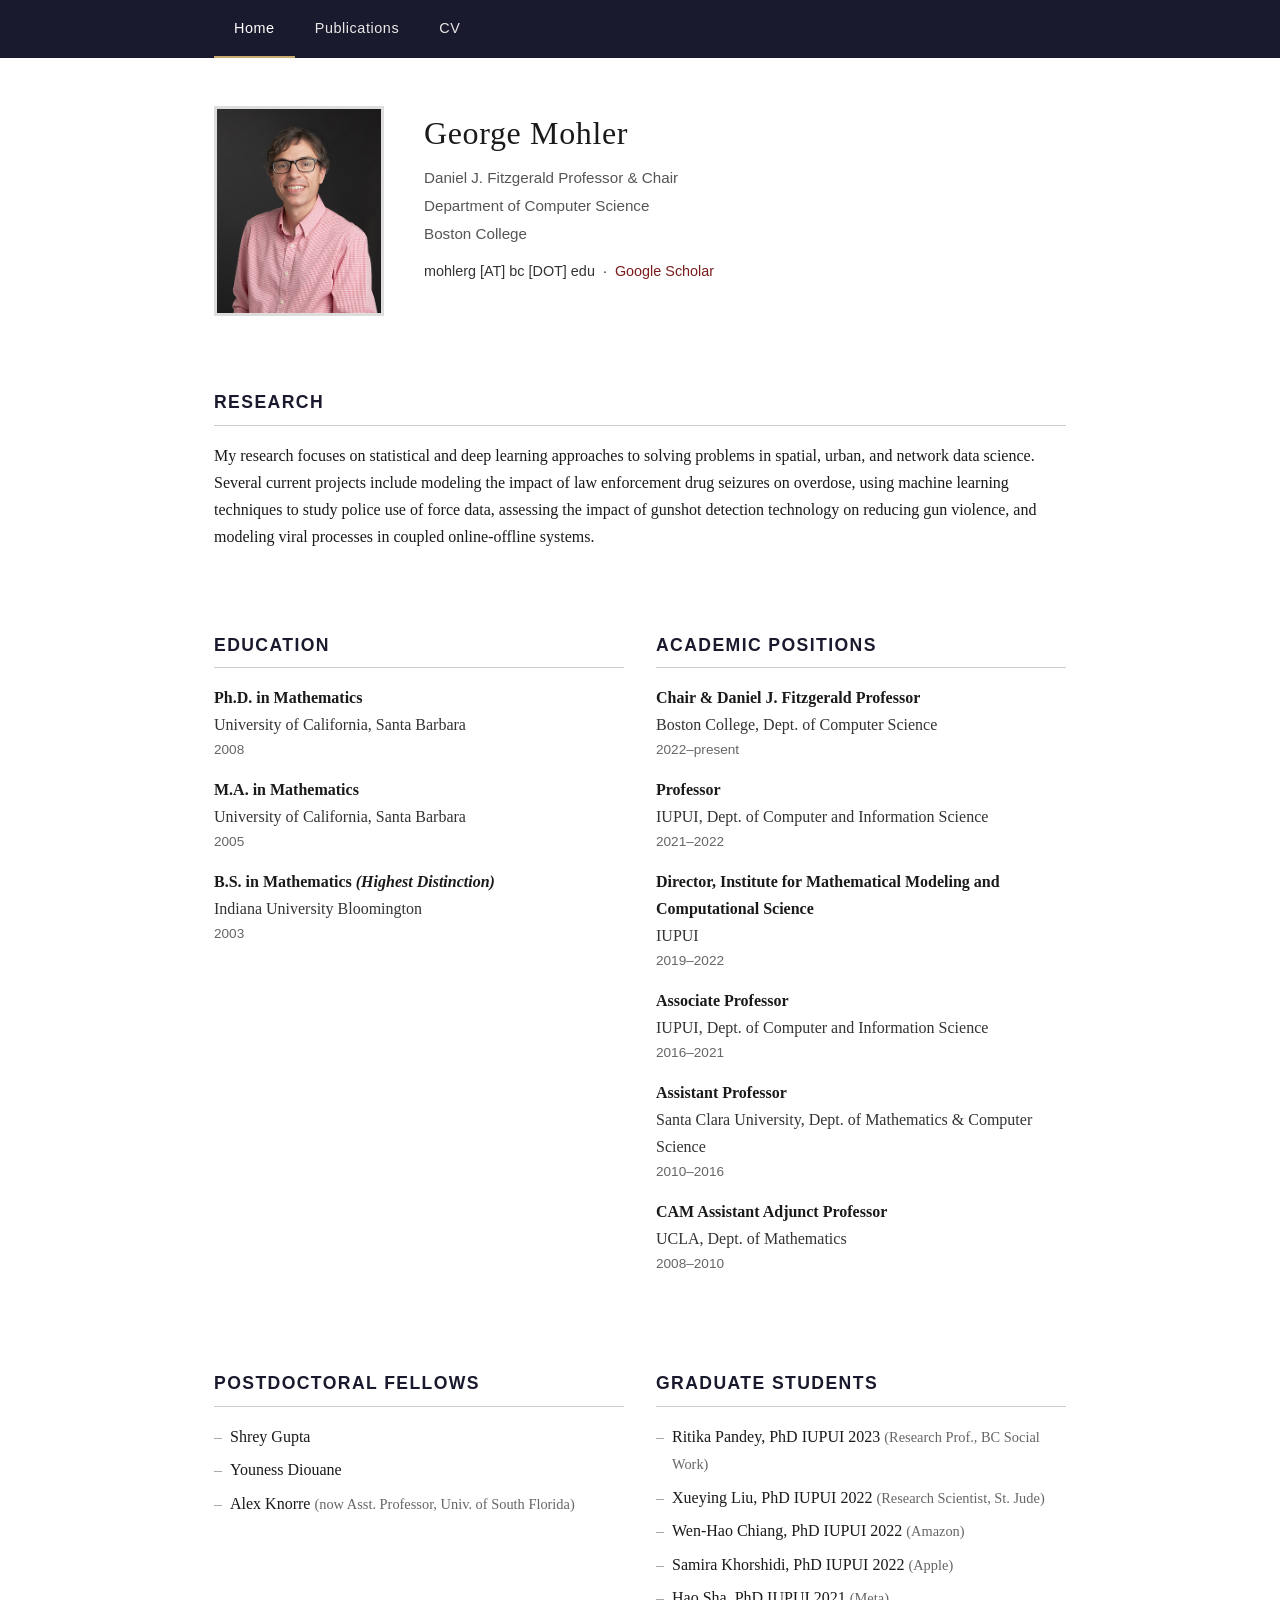
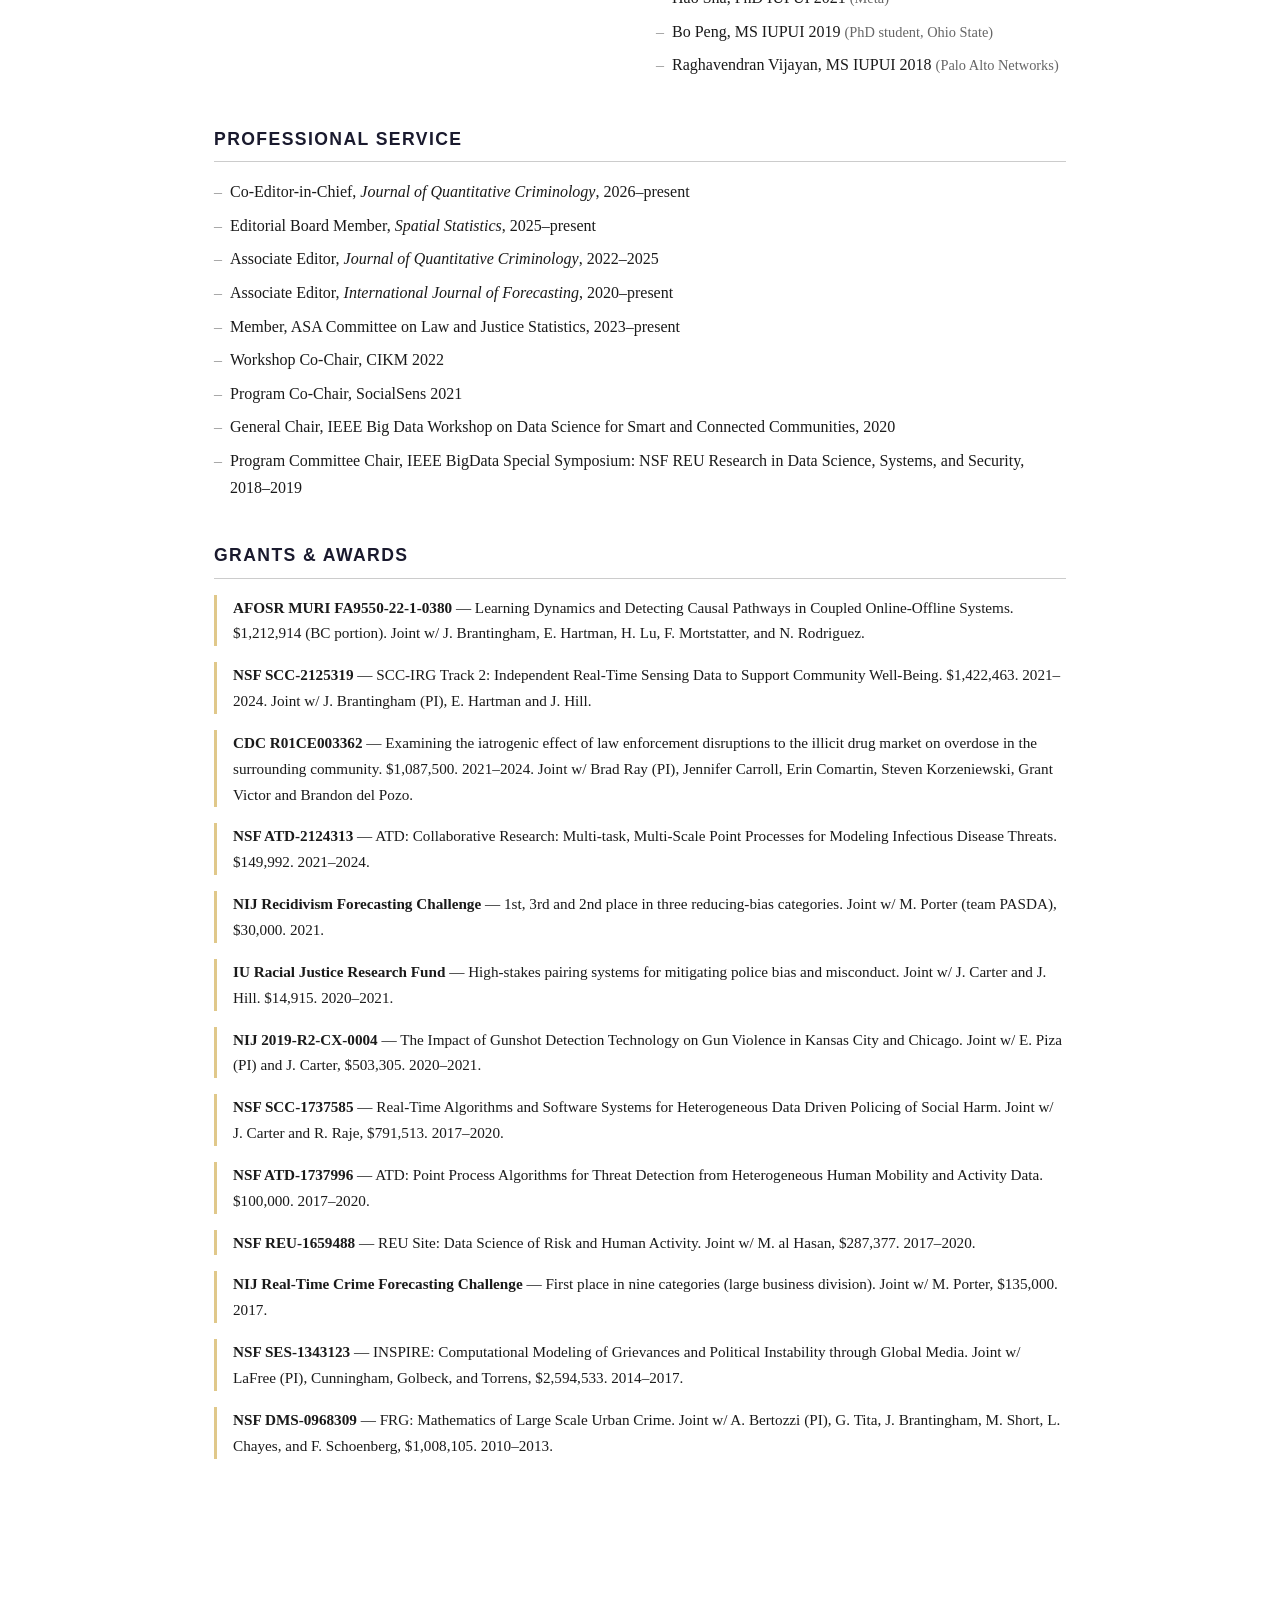
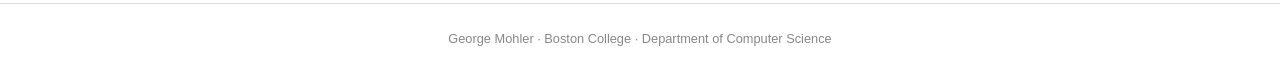
<file: index.html>
<!DOCTYPE html>
<html lang="en">
<head>
  <meta charset="UTF-8">
  <meta name="viewport" content="width=device-width, initial-scale=1.0">
  <title>George Mohler</title>
  <link rel="stylesheet" href="style.css">
</head>
<body>

<nav>
  <ul>
    <li><a href="index.html" class="active">Home</a></li>
    <li><a href="publications.html">Publications</a></li>
    <li><a href="Mohler_CV_2026.pdf">CV</a></li>
  </ul>
</nav>

<div class="page">

  <!-- Hero -->
  <div class="hero">
    <img src="George Mohler0137_crop.jpg" alt="George Mohler">
    <div class="hero-text">
      <h1>George Mohler</h1>
      <p class="title">Daniel J. Fitzgerald Professor &amp; Chair</p>
      <p class="title">Department of Computer Science</p>
      <p class="title">Boston College</p>
      <p class="contact">
        mohlerg [AT] bc [DOT] edu &nbsp;&middot;&nbsp;
        <a href="https://scholar.google.com/citations?user=YOUR_ID" target="_blank">Google Scholar</a>
      </p>
    </div>
  </div>

  <!-- Research -->
  <section>
    <h2>Research</h2>
    <p>My research focuses on statistical and deep learning approaches to solving problems in spatial, urban, and network data science. Several current projects include modeling the impact of law enforcement drug seizures on overdose, using machine learning techniques to study police use of force data, assessing the impact of gunshot detection technology on reducing gun violence, and modeling viral processes in coupled online-offline systems.</p>
  </section>

  <!-- Education & Employment side by side -->
  <div class="two-col" style="margin-top:2.5rem;">

    <section>
      <h2>Education</h2>

      <div class="entry">
        <div class="degree">Ph.D. in Mathematics</div>
        <div class="institution">University of California, Santa Barbara</div>
        <div class="year">2008</div>
      </div>

      <div class="entry">
        <div class="degree">M.A. in Mathematics</div>
        <div class="institution">University of California, Santa Barbara</div>
        <div class="year">2005</div>
      </div>

      <div class="entry">
        <div class="degree">B.S. in Mathematics <em>(Highest Distinction)</em></div>
        <div class="institution">Indiana University Bloomington</div>
        <div class="year">2003</div>
      </div>
    </section>

    <section>
      <h2>Academic Positions</h2>

      <div class="entry">
        <div class="role">Chair &amp; Daniel J. Fitzgerald Professor</div>
        <div class="institution">Boston College, Dept. of Computer Science</div>
        <div class="year">2022–present</div>
      </div>

      <div class="entry">
        <div class="role">Professor</div>
        <div class="institution">IUPUI, Dept. of Computer and Information Science</div>
        <div class="year">2021–2022</div>
      </div>

      <div class="entry">
        <div class="role">Director, Institute for Mathematical Modeling and Computational Science</div>
        <div class="institution">IUPUI</div>
        <div class="year">2019–2022</div>
      </div>

      <div class="entry">
        <div class="role">Associate Professor</div>
        <div class="institution">IUPUI, Dept. of Computer and Information Science</div>
        <div class="year">2016–2021</div>
      </div>

      <div class="entry">
        <div class="role">Assistant Professor</div>
        <div class="institution">Santa Clara University, Dept. of Mathematics &amp; Computer Science</div>
        <div class="year">2010–2016</div>
      </div>

      <div class="entry">
        <div class="role">CAM Assistant Adjunct Professor</div>
        <div class="institution">UCLA, Dept. of Mathematics</div>
        <div class="year">2008–2010</div>
      </div>
    </section>

  </div><!-- /.two-col -->

  <!-- Postdocs & Students -->
  <div class="two-col" style="margin-top:2.5rem;">

    <section>
      <h2>Postdoctoral Fellows</h2>
      <ul class="people-list">
        <li>Shrey Gupta</li>
        <li>Youness Diouane</li>
        <li>Alex Knorre <span style="color:#666;font-size:0.9em;">(now Asst. Professor, Univ. of South Florida)</span></li>
      </ul>
    </section>

    <section>
      <h2>Graduate Students</h2>
      <ul class="people-list">
        <li>Ritika Pandey, PhD IUPUI 2023 <span style="color:#666;font-size:0.9em;">(Research Prof., BC Social Work)</span></li>
        <li>Xueying Liu, PhD IUPUI 2022 <span style="color:#666;font-size:0.9em;">(Research Scientist, St. Jude)</span></li>
        <li>Wen-Hao Chiang, PhD IUPUI 2022 <span style="color:#666;font-size:0.9em;">(Amazon)</span></li>
        <li>Samira Khorshidi, PhD IUPUI 2022 <span style="color:#666;font-size:0.9em;">(Apple)</span></li>
        <li>Hao Sha, PhD IUPUI 2021 <span style="color:#666;font-size:0.9em;">(Meta)</span></li>
        <li>Bo Peng, MS IUPUI 2019 <span style="color:#666;font-size:0.9em;">(PhD student, Ohio State)</span></li>
        <li>Raghavendran Vijayan, MS IUPUI 2018 <span style="color:#666;font-size:0.9em;">(Palo Alto Networks)</span></li>
      </ul>
    </section>

  </div><!-- /.two-col -->

  <!-- Professional Service -->
  <section>
    <h2>Professional Service</h2>
    <ul class="service-list">
      <li>Co-Editor-in-Chief, <em>Journal of Quantitative Criminology</em>, 2026–present</li>
      <li>Editorial Board Member, <em>Spatial Statistics</em>, 2025–present</li>
      <li>Associate Editor, <em>Journal of Quantitative Criminology</em>, 2022–2025</li>
      <li>Associate Editor, <em>International Journal of Forecasting</em>, 2020–present</li>
      <li>Member, ASA Committee on Law and Justice Statistics, 2023–present</li>
      <li>Workshop Co-Chair, CIKM 2022</li>
      <li>Program Co-Chair, SocialSens 2021</li>
      <li>General Chair, IEEE Big Data Workshop on Data Science for Smart and Connected Communities, 2020</li>
      <li>Program Committee Chair, IEEE BigData Special Symposium: NSF REU Research in Data Science, Systems, and Security, 2018–2019</li>
    </ul>
  </section>

  <!-- Grants & Awards -->
  <section>
    <h2>Grants &amp; Awards</h2>

    <div class="grant">
      <p><strong>AFOSR MURI FA9550-22-1-0380</strong> — Learning Dynamics and Detecting Causal Pathways in Coupled Online-Offline Systems. $1,212,914 (BC portion). Joint w/ J. Brantingham, E. Hartman, H. Lu, F. Mortstatter, and N. Rodriguez.</p>
    </div>

    <div class="grant">
      <p><strong>NSF SCC-2125319</strong> — SCC-IRG Track 2: Independent Real-Time Sensing Data to Support Community Well-Being. $1,422,463. 2021–2024. Joint w/ J. Brantingham (PI), E. Hartman and J. Hill.</p>
    </div>

    <div class="grant">
      <p><strong>CDC R01CE003362</strong> — Examining the iatrogenic effect of law enforcement disruptions to the illicit drug market on overdose in the surrounding community. $1,087,500. 2021–2024. Joint w/ Brad Ray (PI), Jennifer Carroll, Erin Comartin, Steven Korzeniewski, Grant Victor and Brandon del Pozo.</p>
    </div>

    <div class="grant">
      <p><strong>NSF ATD-2124313</strong> — ATD: Collaborative Research: Multi-task, Multi-Scale Point Processes for Modeling Infectious Disease Threats. $149,992. 2021–2024.</p>
    </div>

    <div class="grant">
      <p><strong>NIJ Recidivism Forecasting Challenge</strong> — 1st, 3rd and 2nd place in three reducing-bias categories. Joint w/ M. Porter (team PASDA), $30,000. 2021.</p>
    </div>

    <div class="grant">
      <p><strong>IU Racial Justice Research Fund</strong> — High-stakes pairing systems for mitigating police bias and misconduct. Joint w/ J. Carter and J. Hill. $14,915. 2020–2021.</p>
    </div>

    <div class="grant">
      <p><strong>NIJ 2019-R2-CX-0004</strong> — The Impact of Gunshot Detection Technology on Gun Violence in Kansas City and Chicago. Joint w/ E. Piza (PI) and J. Carter, $503,305. 2020–2021.</p>
    </div>

    <div class="grant">
      <p><strong>NSF SCC-1737585</strong> — Real-Time Algorithms and Software Systems for Heterogeneous Data Driven Policing of Social Harm. Joint w/ J. Carter and R. Raje, $791,513. 2017–2020.</p>
    </div>

    <div class="grant">
      <p><strong>NSF ATD-1737996</strong> — ATD: Point Process Algorithms for Threat Detection from Heterogeneous Human Mobility and Activity Data. $100,000. 2017–2020.</p>
    </div>

    <div class="grant">
      <p><strong>NSF REU-1659488</strong> — REU Site: Data Science of Risk and Human Activity. Joint w/ M. al Hasan, $287,377. 2017–2020.</p>
    </div>

    <div class="grant">
      <p><strong>NIJ Real-Time Crime Forecasting Challenge</strong> — First place in nine categories (large business division). Joint w/ M. Porter, $135,000. 2017.</p>
    </div>

    <div class="grant">
      <p><strong>NSF SES-1343123</strong> — INSPIRE: Computational Modeling of Grievances and Political Instability through Global Media. Joint w/ LaFree (PI), Cunningham, Golbeck, and Torrens, $2,594,533. 2014–2017.</p>
    </div>

    <div class="grant">
      <p><strong>NSF DMS-0968309</strong> — FRG: Mathematics of Large Scale Urban Crime. Joint w/ A. Bertozzi (PI), G. Tita, J. Brantingham, M. Short, L. Chayes, and F. Schoenberg, $1,008,105. 2010–2013.</p>
    </div>

  </section>


</div><!-- /.page -->

<footer>
  <p>George Mohler &middot; Boston College &middot; Department of Computer Science</p>
</footer>

</body>
</html>
</file>
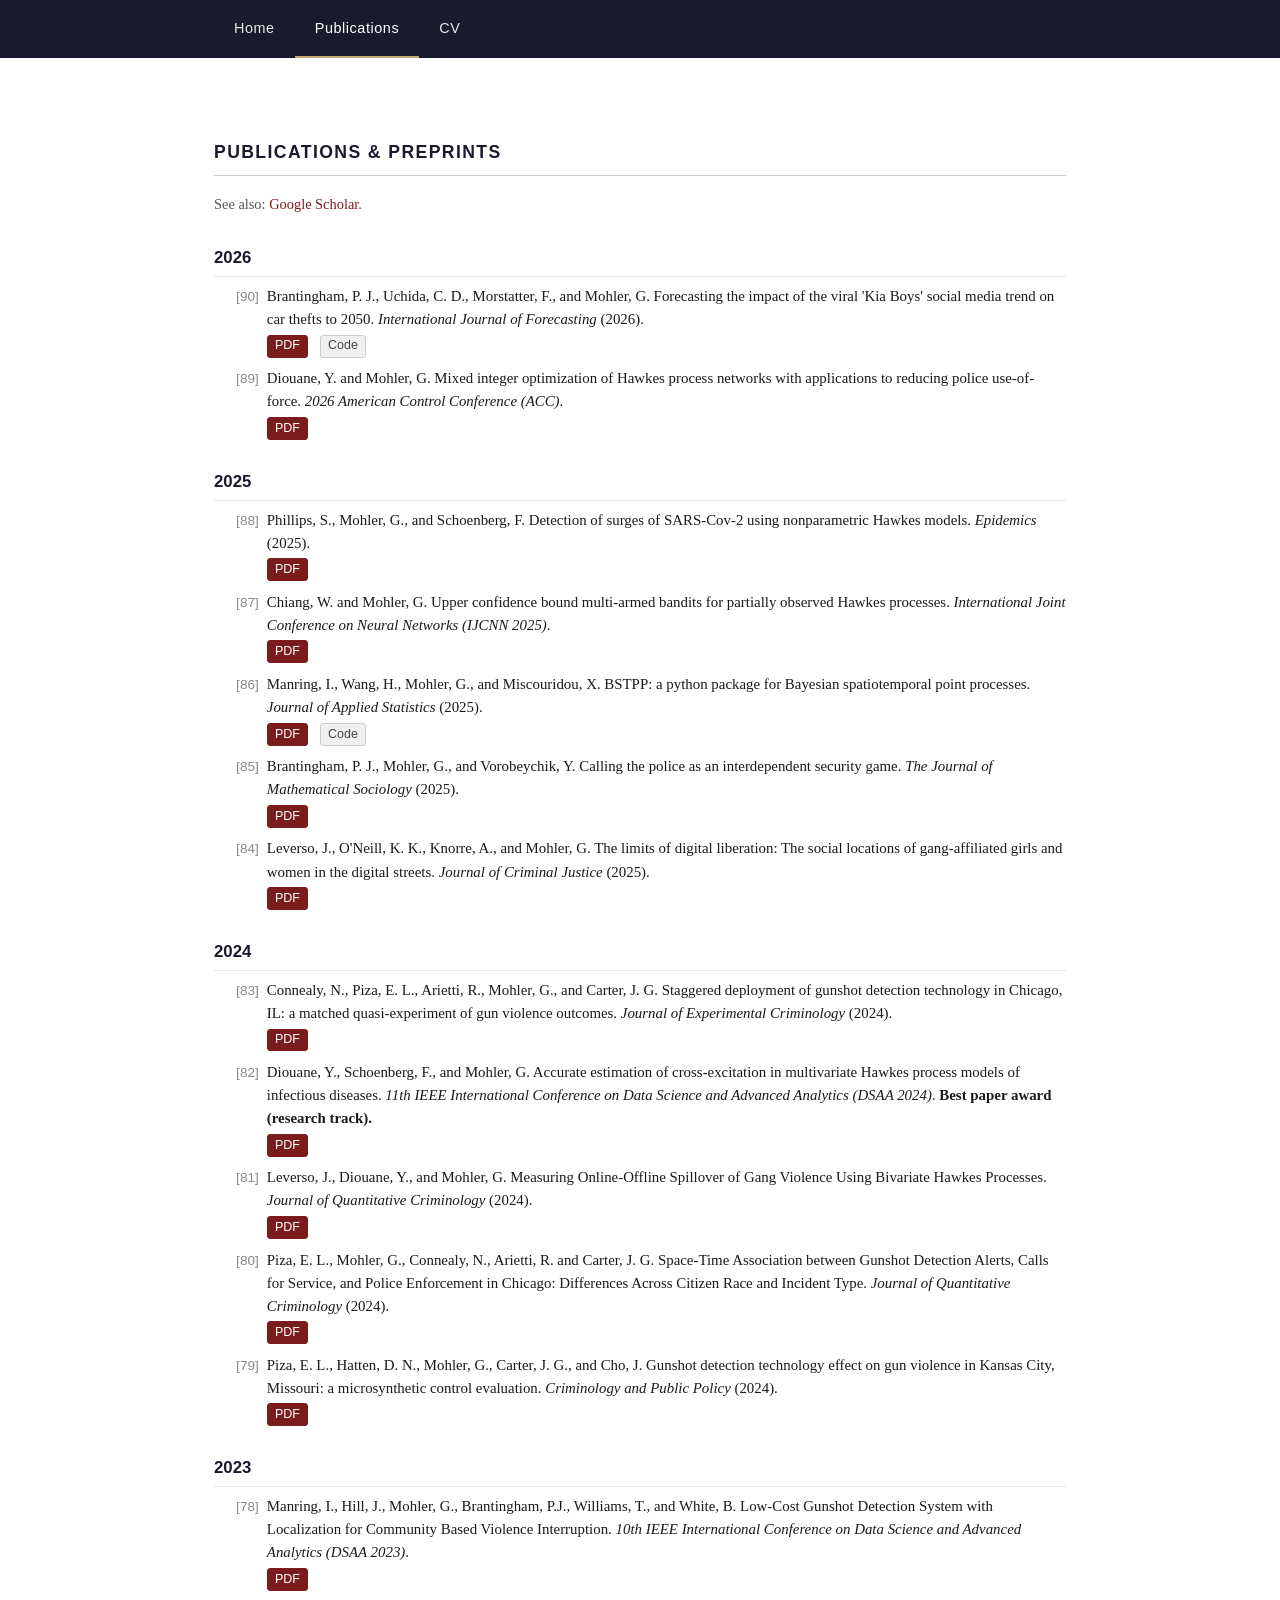
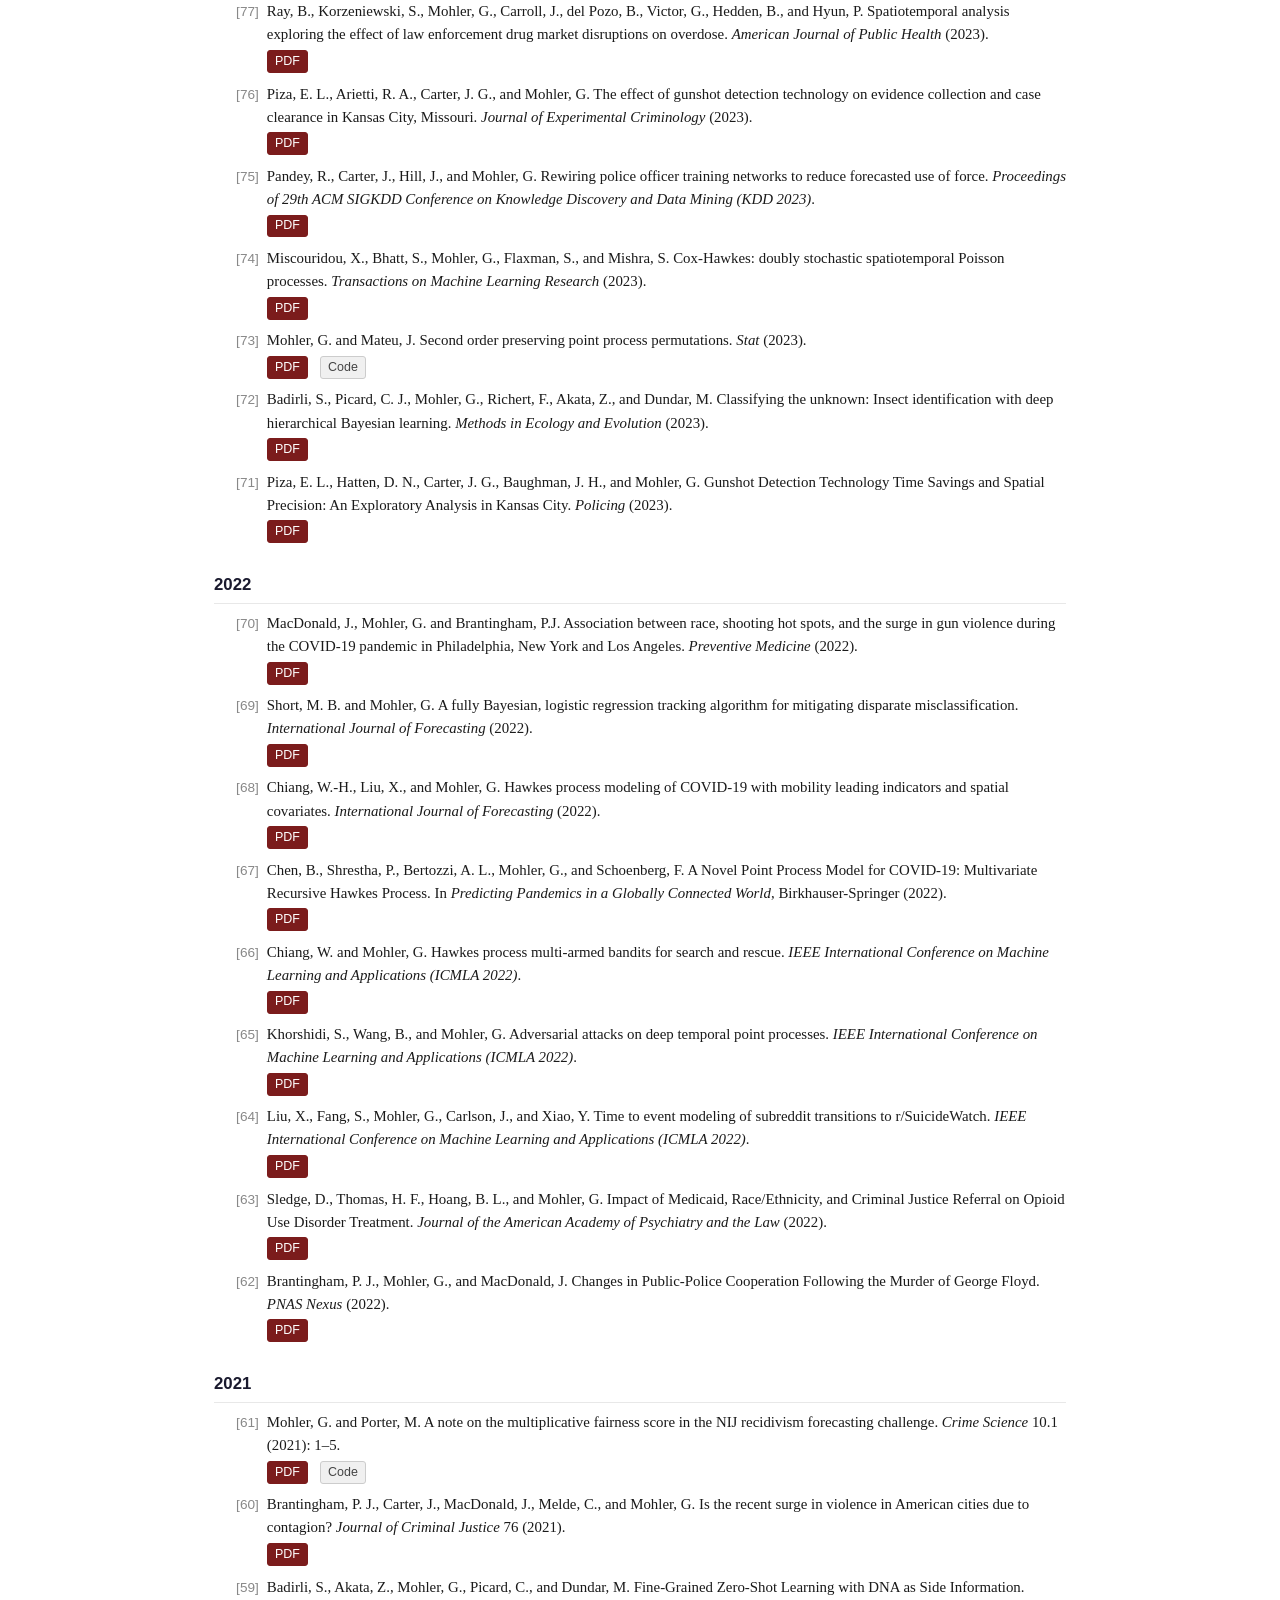
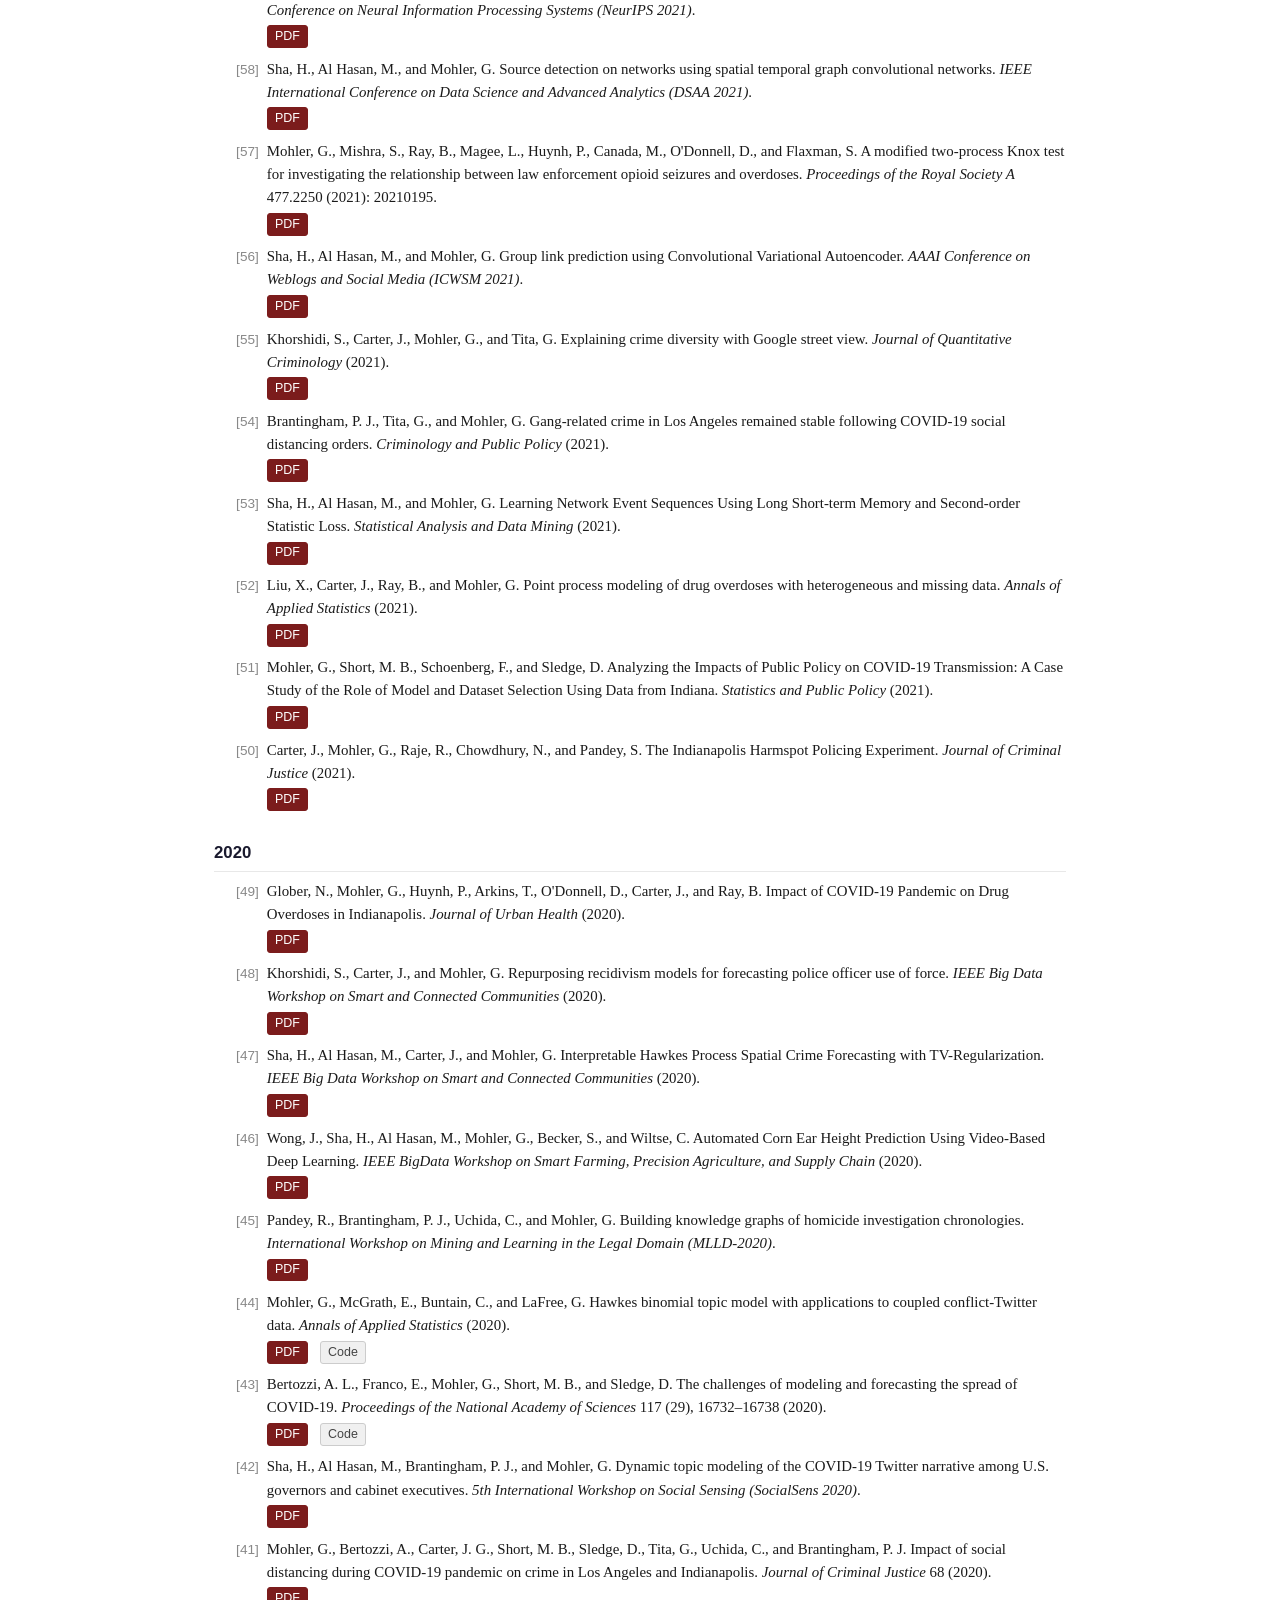
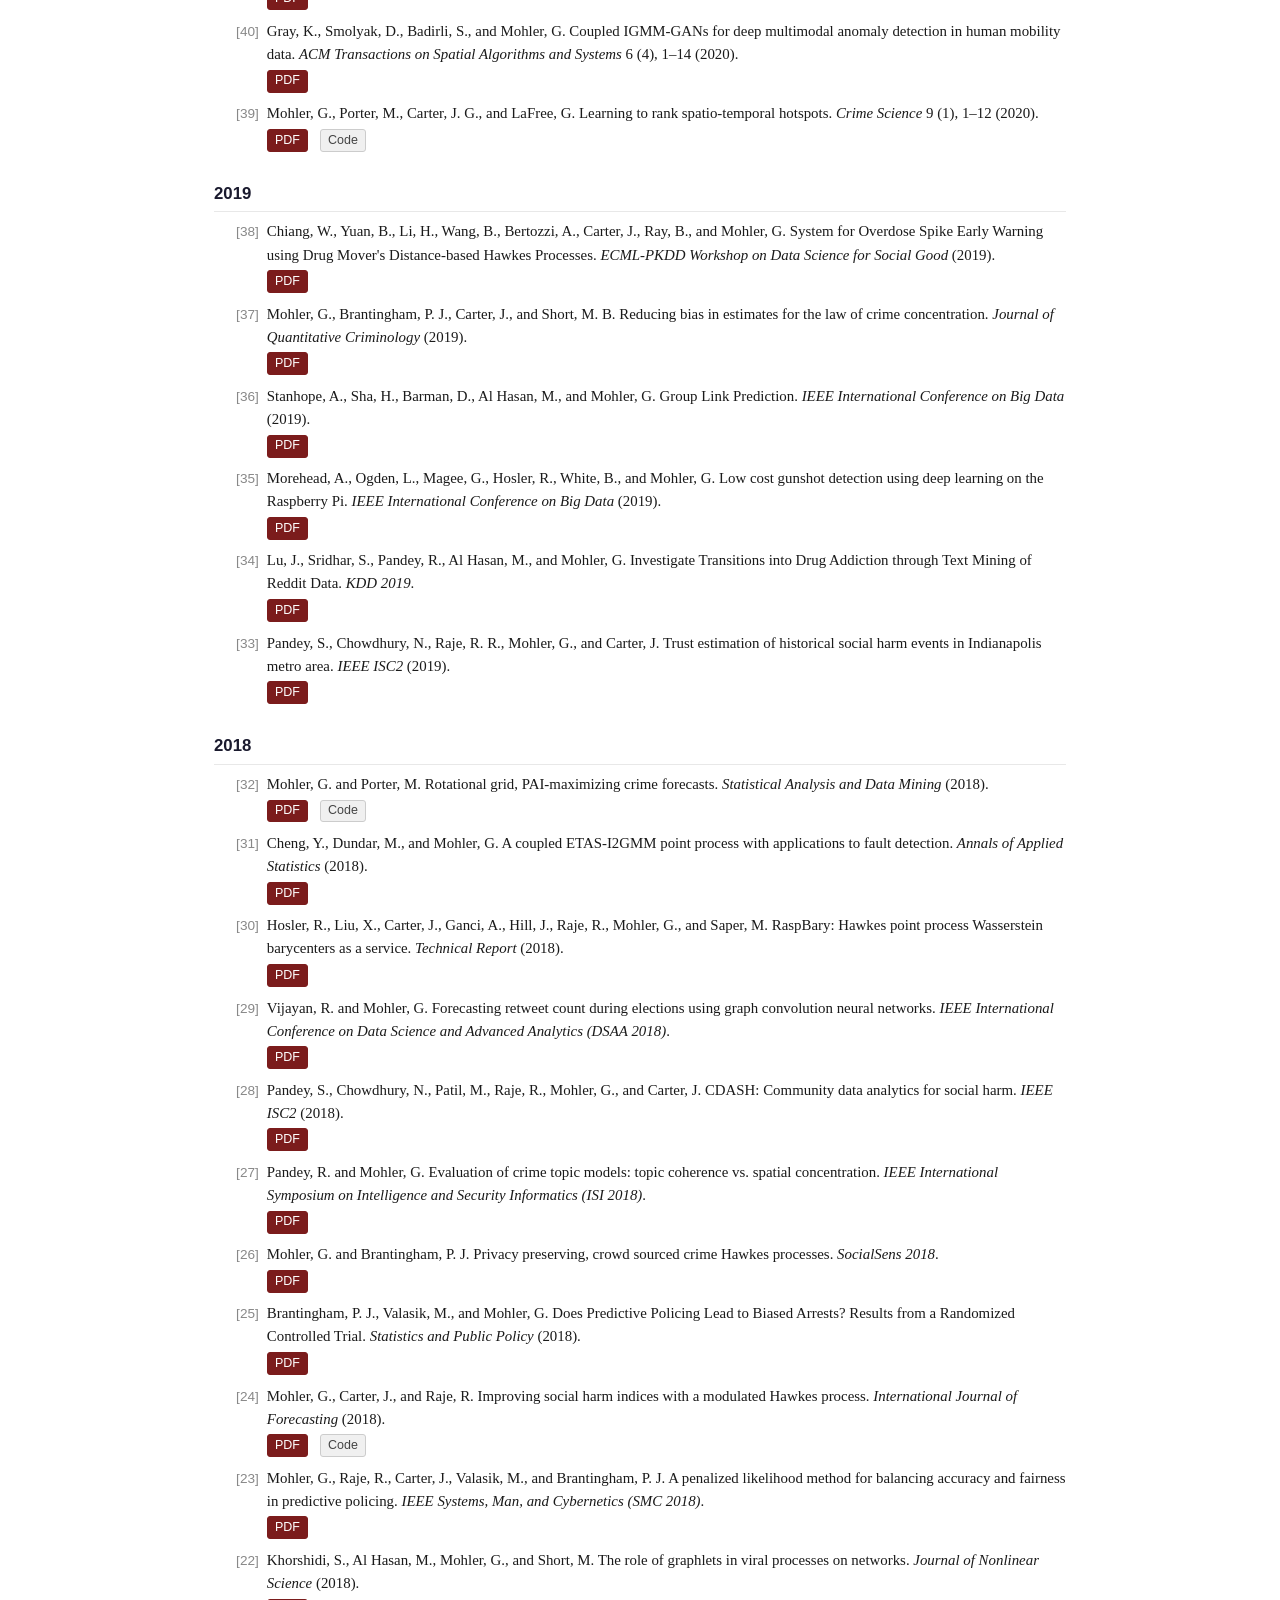
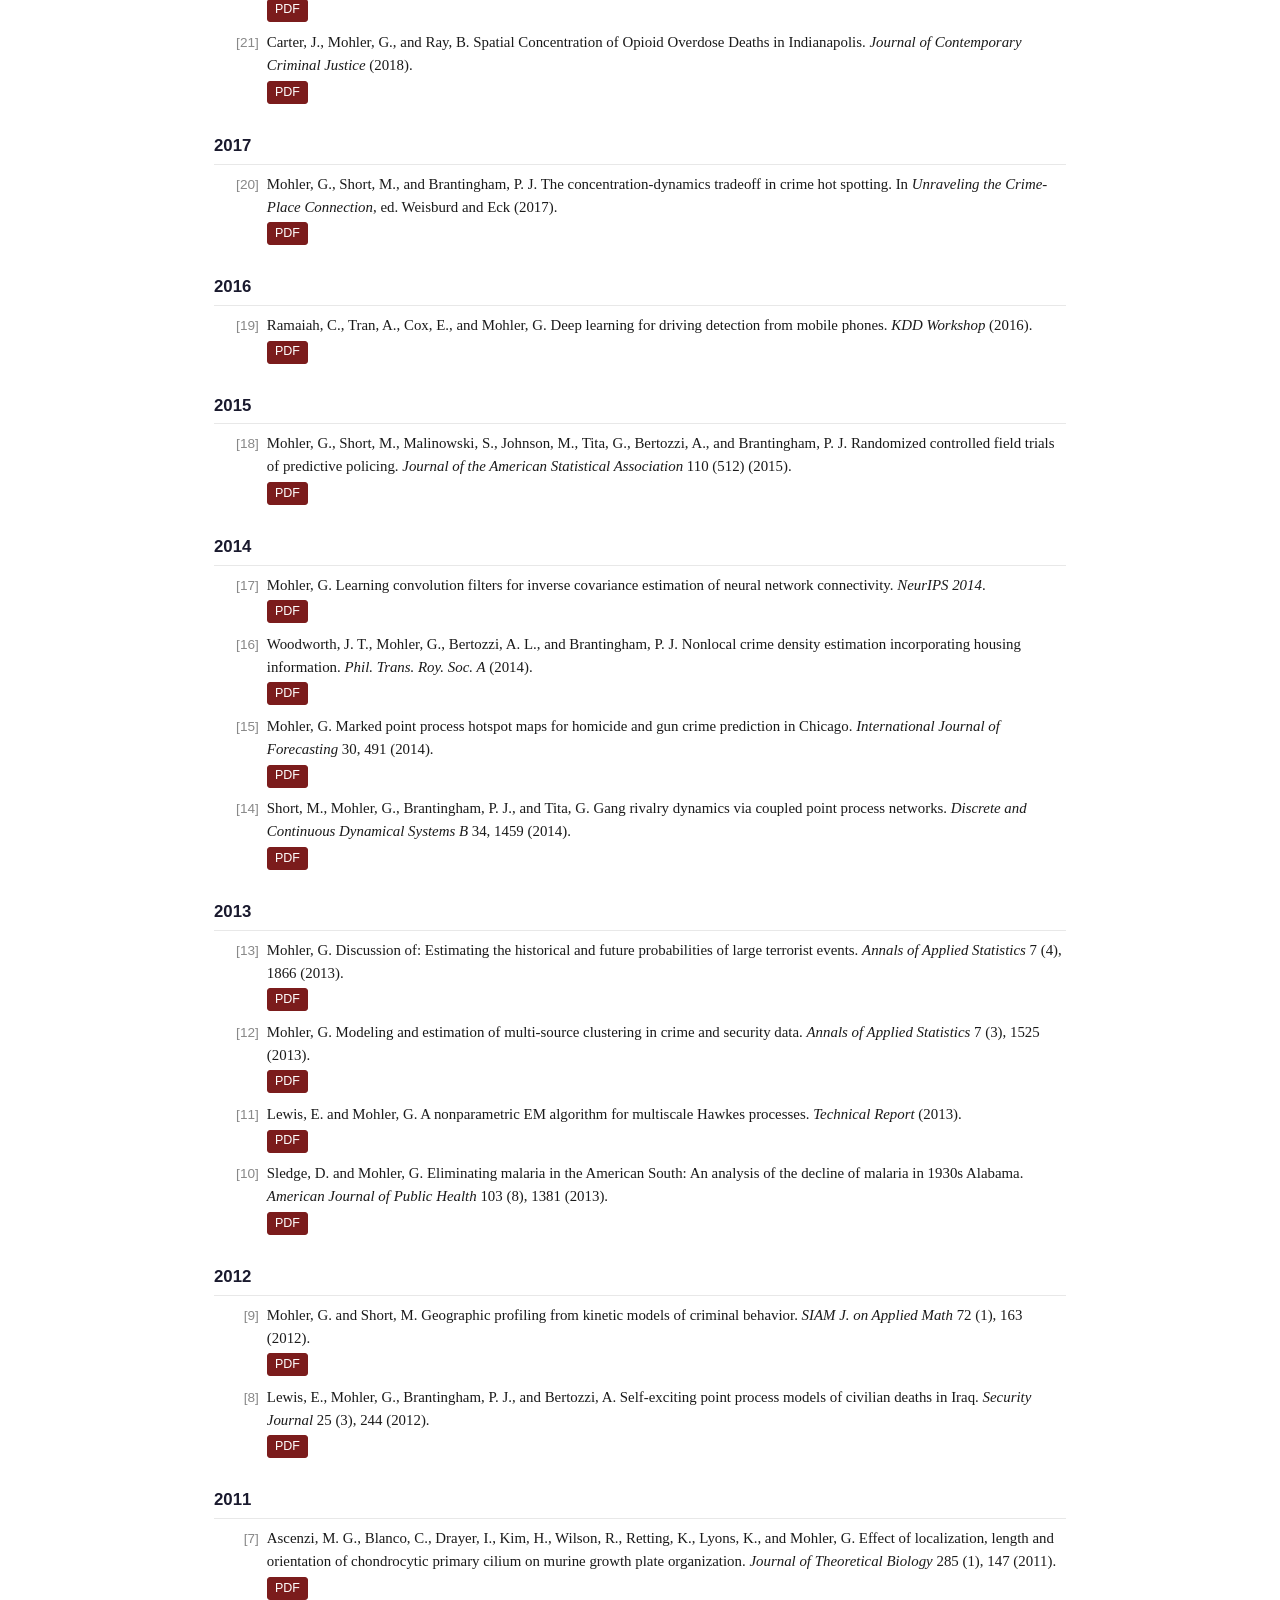
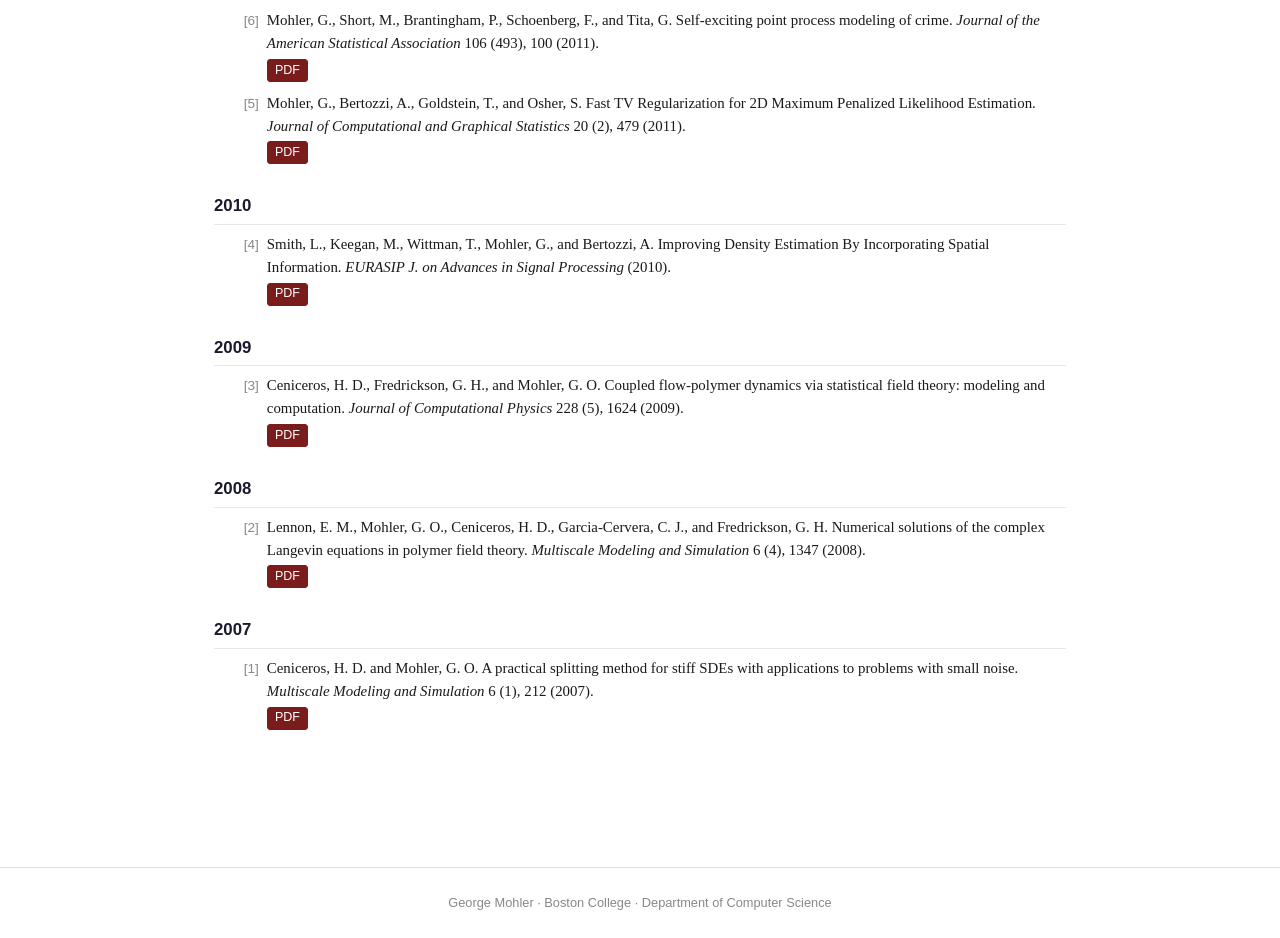
<file: publications.html>
<!DOCTYPE html>
<html lang="en">
<head>
  <meta charset="UTF-8">
  <meta name="viewport" content="width=device-width, initial-scale=1.0">
  <title>Publications – George Mohler</title>
  <link rel="stylesheet" href="style.css">
</head>
<body>

<nav>
  <ul>
    <li><a href="index.html">Home</a></li>
    <li><a href="publications.html" class="active">Publications</a></li>
    <li><a href="Mohler_CV_2026.pdf">CV</a></li>
  </ul>
</nav>

<div class="page">

  <section style="padding-top:2.5rem;">
    <h2>Publications &amp; Preprints</h2>
    <p style="font-size:0.9rem;color:#555;margin-bottom:0.5rem;">
      See also: <a href="https://scholar.google.com/citations?user=YOUR_ID" target="_blank">Google Scholar</a>.
    </p>
  </section>

  <!-- ── 2026 ── -->
  <div class="pub-year">2026</div>

  <div class="pub">
    <span class="num">[90]</span>
    <div class="ref">
      Brantingham, P. J., Uchida, C. D., Morstatter, F., and Mohler, G. Forecasting the impact of the viral 'Kia Boys' social media trend on car thefts to 2050. <em>International Journal of Forecasting</em> (2026).
      <div class="pub-links"><a class="pdf" href="papers/90.pdf">PDF</a> <a href="https://github.com/ucmasc/KiaBoys_LosAngeles" target="_blank">Code</a></div>
    </div>
  </div>

  <div class="pub">
    <span class="num">[89]</span>
    <div class="ref">
      Diouane, Y. and Mohler, G. Mixed integer optimization of Hawkes process networks with applications to reducing police use-of-force. <em>2026 American Control Conference (ACC)</em>.
      <div class="pub-links"><a class="pdf" href="papers/89.pdf">PDF</a></div>
    </div>
  </div>

  <!-- ── 2025 ── -->
  <div class="pub-year">2025</div>

  <div class="pub">
    <span class="num">[88]</span>
    <div class="ref">
      Phillips, S., Mohler, G., and Schoenberg, F. Detection of surges of SARS-Cov-2 using nonparametric Hawkes models. <em>Epidemics</em> (2025).
      <div class="pub-links"><a class="pdf" href="papers/88.pdf">PDF</a></div>
    </div>
  </div>

  <div class="pub">
    <span class="num">[87]</span>
    <div class="ref">
      Chiang, W. and Mohler, G. Upper confidence bound multi-armed bandits for partially observed Hawkes processes. <em>International Joint Conference on Neural Networks (IJCNN 2025)</em>.
      <div class="pub-links"><a class="pdf" href="papers/87.pdf">PDF</a></div>
    </div>
  </div>

  <div class="pub">
    <span class="num">[86]</span>
    <div class="ref">
      Manring, I., Wang, H., Mohler, G., and Miscouridou, X. BSTPP: a python package for Bayesian spatiotemporal point processes. <em>Journal of Applied Statistics</em> (2025).
      <div class="pub-links"><a class="pdf" href="papers/86.pdf">PDF</a> <a href="https://github.com/imanring/BSTPP" target="_blank">Code</a></div>
    </div>
  </div>

  <div class="pub">
    <span class="num">[85]</span>
    <div class="ref">
      Brantingham, P. J., Mohler, G., and Vorobeychik, Y. Calling the police as an interdependent security game. <em>The Journal of Mathematical Sociology</em> (2025).
      <div class="pub-links"><a class="pdf" href="papers/85.pdf">PDF</a></div>
    </div>
  </div>

  <div class="pub">
    <span class="num">[84]</span>
    <div class="ref">
      Leverso, J., O'Neill, K. K., Knorre, A., and Mohler, G. The limits of digital liberation: The social locations of gang-affiliated girls and women in the digital streets. <em>Journal of Criminal Justice</em> (2025).
      <div class="pub-links"><a class="pdf" href="papers/84.pdf">PDF</a></div>
    </div>
  </div>

  <!-- ── 2024 ── -->
  <div class="pub-year">2024</div>

  <div class="pub">
    <span class="num">[83]</span>
    <div class="ref">
      Connealy, N., Piza, E. L., Arietti, R., Mohler, G., and Carter, J. G. Staggered deployment of gunshot detection technology in Chicago, IL: a matched quasi-experiment of gun violence outcomes. <em>Journal of Experimental Criminology</em> (2024).
      <div class="pub-links"><a class="pdf" href="papers/83.pdf">PDF</a></div>
    </div>
  </div>

  <div class="pub">
    <span class="num">[82]</span>
    <div class="ref">
      Diouane, Y., Schoenberg, F., and Mohler, G. Accurate estimation of cross-excitation in multivariate Hawkes process models of infectious diseases. <em>11th IEEE International Conference on Data Science and Advanced Analytics (DSAA 2024)</em>. <strong>Best paper award (research track).</strong>
      <div class="pub-links"><a class="pdf" href="papers/82.pdf">PDF</a></div>
    </div>
  </div>

  <div class="pub">
    <span class="num">[81]</span>
    <div class="ref">
      Leverso, J., Diouane, Y., and Mohler, G. Measuring Online-Offline Spillover of Gang Violence Using Bivariate Hawkes Processes. <em>Journal of Quantitative Criminology</em> (2024).
      <div class="pub-links"><a class="pdf" href="papers/81.pdf">PDF</a></div>
    </div>
  </div>

  <div class="pub">
    <span class="num">[80]</span>
    <div class="ref">
      Piza, E. L., Mohler, G., Connealy, N., Arietti, R. and Carter, J. G. Space-Time Association between Gunshot Detection Alerts, Calls for Service, and Police Enforcement in Chicago: Differences Across Citizen Race and Incident Type. <em>Journal of Quantitative Criminology</em> (2024).
      <div class="pub-links"><a class="pdf" href="papers/80.pdf">PDF</a></div>
    </div>
  </div>

  <div class="pub">
    <span class="num">[79]</span>
    <div class="ref">
      Piza, E. L., Hatten, D. N., Mohler, G., Carter, J. G., and Cho, J. Gunshot detection technology effect on gun violence in Kansas City, Missouri: a microsynthetic control evaluation. <em>Criminology and Public Policy</em> (2024).
      <div class="pub-links"><a class="pdf" href="papers/79.pdf">PDF</a></div>
    </div>
  </div>

  <!-- ── 2023 ── -->
  <div class="pub-year">2023</div>

  <div class="pub">
    <span class="num">[78]</span>
    <div class="ref">
      Manring, I., Hill, J., Mohler, G., Brantingham, P.J., Williams, T., and White, B. Low-Cost Gunshot Detection System with Localization for Community Based Violence Interruption. <em>10th IEEE International Conference on Data Science and Advanced Analytics (DSAA 2023)</em>.
      <div class="pub-links"><a class="pdf" href="papers/78.pdf">PDF</a></div>
    </div>
  </div>

  <div class="pub">
    <span class="num">[77]</span>
    <div class="ref">
      Ray, B., Korzeniewski, S., Mohler, G., Carroll, J., del Pozo, B., Victor, G., Hedden, B., and Hyun, P. Spatiotemporal analysis exploring the effect of law enforcement drug market disruptions on overdose. <em>American Journal of Public Health</em> (2023).
      <div class="pub-links"><a class="pdf" href="papers/77.pdf">PDF</a></div>
    </div>
  </div>

  <div class="pub">
    <span class="num">[76]</span>
    <div class="ref">
      Piza, E. L., Arietti, R. A., Carter, J. G., and Mohler, G. The effect of gunshot detection technology on evidence collection and case clearance in Kansas City, Missouri. <em>Journal of Experimental Criminology</em> (2023).
      <div class="pub-links"><a class="pdf" href="papers/76.pdf">PDF</a></div>
    </div>
  </div>

  <div class="pub">
    <span class="num">[75]</span>
    <div class="ref">
      Pandey, R., Carter, J., Hill, J., and Mohler, G. Rewiring police officer training networks to reduce forecasted use of force. <em>Proceedings of 29th ACM SIGKDD Conference on Knowledge Discovery and Data Mining (KDD 2023)</em>.
      <div class="pub-links"><a class="pdf" href="papers/75.pdf">PDF</a></div>
    </div>
  </div>

  <div class="pub">
    <span class="num">[74]</span>
    <div class="ref">
      Miscouridou, X., Bhatt, S., Mohler, G., Flaxman, S., and Mishra, S. Cox-Hawkes: doubly stochastic spatiotemporal Poisson processes. <em>Transactions on Machine Learning Research</em> (2023).
      <div class="pub-links"><a class="pdf" href="papers/74.pdf">PDF</a></div>
    </div>
  </div>

  <div class="pub">
    <span class="num">[73]</span>
    <div class="ref">
      Mohler, G. and Mateu, J. Second order preserving point process permutations. <em>Stat</em> (2023).
      <div class="pub-links"><a class="pdf" href="papers/73.pdf">PDF</a> <a href="https://github.com/gomohler/point_process_permutation" target="_blank">Code</a></div>
    </div>
  </div>

  <div class="pub">
    <span class="num">[72]</span>
    <div class="ref">
      Badirli, S., Picard, C. J., Mohler, G., Richert, F., Akata, Z., and Dundar, M. Classifying the unknown: Insect identification with deep hierarchical Bayesian learning. <em>Methods in Ecology and Evolution</em> (2023).
      <div class="pub-links"><a class="pdf" href="papers/72.pdf">PDF</a></div>
    </div>
  </div>

  <div class="pub">
    <span class="num">[71]</span>
    <div class="ref">
      Piza, E. L., Hatten, D. N., Carter, J. G., Baughman, J. H., and Mohler, G. Gunshot Detection Technology Time Savings and Spatial Precision: An Exploratory Analysis in Kansas City. <em>Policing</em> (2023).
      <div class="pub-links"><a class="pdf" href="papers/71.pdf">PDF</a></div>
    </div>
  </div>

  <!-- ── 2022 ── -->
  <div class="pub-year">2022</div>

  <div class="pub">
    <span class="num">[70]</span>
    <div class="ref">
      MacDonald, J., Mohler, G. and Brantingham, P.J. Association between race, shooting hot spots, and the surge in gun violence during the COVID-19 pandemic in Philadelphia, New York and Los Angeles. <em>Preventive Medicine</em> (2022).
      <div class="pub-links"><a class="pdf" href="papers/70.pdf">PDF</a></div>
    </div>
  </div>

  <div class="pub">
    <span class="num">[69]</span>
    <div class="ref">
      Short, M. B. and Mohler, G. A fully Bayesian, logistic regression tracking algorithm for mitigating disparate misclassification. <em>International Journal of Forecasting</em> (2022).
      <div class="pub-links"><a class="pdf" href="papers/69.pdf">PDF</a></div>
    </div>
  </div>

  <div class="pub">
    <span class="num">[68]</span>
    <div class="ref">
      Chiang, W.-H., Liu, X., and Mohler, G. Hawkes process modeling of COVID-19 with mobility leading indicators and spatial covariates. <em>International Journal of Forecasting</em> (2022).
      <div class="pub-links"><a class="pdf" href="papers/68.pdf">PDF</a></div>
    </div>
  </div>

  <div class="pub">
    <span class="num">[67]</span>
    <div class="ref">
      Chen, B., Shrestha, P., Bertozzi, A. L., Mohler, G., and Schoenberg, F. A Novel Point Process Model for COVID-19: Multivariate Recursive Hawkes Process. In <em>Predicting Pandemics in a Globally Connected World</em>, Birkhauser-Springer (2022).
      <div class="pub-links"><a class="pdf" href="papers/67.pdf">PDF</a></div>
    </div>
  </div>

  <div class="pub">
    <span class="num">[66]</span>
    <div class="ref">
      Chiang, W. and Mohler, G. Hawkes process multi-armed bandits for search and rescue. <em>IEEE International Conference on Machine Learning and Applications (ICMLA 2022)</em>.
      <div class="pub-links"><a class="pdf" href="papers/66.pdf">PDF</a></div>
    </div>
  </div>

  <div class="pub">
    <span class="num">[65]</span>
    <div class="ref">
      Khorshidi, S., Wang, B., and Mohler, G. Adversarial attacks on deep temporal point processes. <em>IEEE International Conference on Machine Learning and Applications (ICMLA 2022)</em>.
      <div class="pub-links"><a class="pdf" href="papers/65.pdf">PDF</a></div>
    </div>
  </div>

  <div class="pub">
    <span class="num">[64]</span>
    <div class="ref">
      Liu, X., Fang, S., Mohler, G., Carlson, J., and Xiao, Y. Time to event modeling of subreddit transitions to r/SuicideWatch. <em>IEEE International Conference on Machine Learning and Applications (ICMLA 2022)</em>.
      <div class="pub-links"><a class="pdf" href="papers/64.pdf">PDF</a></div>
    </div>
  </div>

  <div class="pub">
    <span class="num">[63]</span>
    <div class="ref">
      Sledge, D., Thomas, H. F., Hoang, B. L., and Mohler, G. Impact of Medicaid, Race/Ethnicity, and Criminal Justice Referral on Opioid Use Disorder Treatment. <em>Journal of the American Academy of Psychiatry and the Law</em> (2022).
      <div class="pub-links"><a class="pdf" href="papers/63.pdf">PDF</a></div>
    </div>
  </div>

  <div class="pub">
    <span class="num">[62]</span>
    <div class="ref">
      Brantingham, P. J., Mohler, G., and MacDonald, J. Changes in Public-Police Cooperation Following the Murder of George Floyd. <em>PNAS Nexus</em> (2022).
      <div class="pub-links"><a class="pdf" href="papers/62.pdf">PDF</a></div>
    </div>
  </div>

  <!-- ── 2021 ── -->
  <div class="pub-year">2021</div>

  <div class="pub">
    <span class="num">[61]</span>
    <div class="ref">
      Mohler, G. and Porter, M. A note on the multiplicative fairness score in the NIJ recidivism forecasting challenge. <em>Crime Science</em> 10.1 (2021): 1–5.
      <div class="pub-links"><a class="pdf" href="papers/61.pdf">PDF</a> <a href="https://github.com/gomohler/NIJ-Recidivism-Forecasting" target="_blank">Code</a></div>
    </div>
  </div>

  <div class="pub">
    <span class="num">[60]</span>
    <div class="ref">
      Brantingham, P. J., Carter, J., MacDonald, J., Melde, C., and Mohler, G. Is the recent surge in violence in American cities due to contagion? <em>Journal of Criminal Justice</em> 76 (2021).
      <div class="pub-links"><a class="pdf" href="papers/60.pdf">PDF</a></div>
    </div>
  </div>

  <div class="pub">
    <span class="num">[59]</span>
    <div class="ref">
      Badirli, S., Akata, Z., Mohler, G., Picard, C., and Dundar, M. Fine-Grained Zero-Shot Learning with DNA as Side Information. <em>Conference on Neural Information Processing Systems (NeurIPS 2021)</em>.
      <div class="pub-links"><a class="pdf" href="papers/59.pdf">PDF</a></div>
    </div>
  </div>

  <div class="pub">
    <span class="num">[58]</span>
    <div class="ref">
      Sha, H., Al Hasan, M., and Mohler, G. Source detection on networks using spatial temporal graph convolutional networks. <em>IEEE International Conference on Data Science and Advanced Analytics (DSAA 2021)</em>.
      <div class="pub-links"><a class="pdf" href="papers/58.pdf">PDF</a></div>
    </div>
  </div>

  <div class="pub">
    <span class="num">[57]</span>
    <div class="ref">
      Mohler, G., Mishra, S., Ray, B., Magee, L., Huynh, P., Canada, M., O'Donnell, D., and Flaxman, S. A modified two-process Knox test for investigating the relationship between law enforcement opioid seizures and overdoses. <em>Proceedings of the Royal Society A</em> 477.2250 (2021): 20210195.
      <div class="pub-links"><a class="pdf" href="papers/57.pdf">PDF</a></div>
    </div>
  </div>

  <div class="pub">
    <span class="num">[56]</span>
    <div class="ref">
      Sha, H., Al Hasan, M., and Mohler, G. Group link prediction using Convolutional Variational Autoencoder. <em>AAAI Conference on Weblogs and Social Media (ICWSM 2021)</em>.
      <div class="pub-links"><a class="pdf" href="papers/56.pdf">PDF</a></div>
    </div>
  </div>

  <div class="pub">
    <span class="num">[55]</span>
    <div class="ref">
      Khorshidi, S., Carter, J., Mohler, G., and Tita, G. Explaining crime diversity with Google street view. <em>Journal of Quantitative Criminology</em> (2021).
      <div class="pub-links"><a class="pdf" href="papers/55.pdf">PDF</a></div>
    </div>
  </div>

  <div class="pub">
    <span class="num">[54]</span>
    <div class="ref">
      Brantingham, P. J., Tita, G., and Mohler, G. Gang-related crime in Los Angeles remained stable following COVID-19 social distancing orders. <em>Criminology and Public Policy</em> (2021).
      <div class="pub-links"><a class="pdf" href="papers/54.pdf">PDF</a></div>
    </div>
  </div>

  <div class="pub">
    <span class="num">[53]</span>
    <div class="ref">
      Sha, H., Al Hasan, M., and Mohler, G. Learning Network Event Sequences Using Long Short-term Memory and Second-order Statistic Loss. <em>Statistical Analysis and Data Mining</em> (2021).
      <div class="pub-links"><a class="pdf" href="papers/53.pdf">PDF</a></div>
    </div>
  </div>

  <div class="pub">
    <span class="num">[52]</span>
    <div class="ref">
      Liu, X., Carter, J., Ray, B., and Mohler, G. Point process modeling of drug overdoses with heterogeneous and missing data. <em>Annals of Applied Statistics</em> (2021).
      <div class="pub-links"><a class="pdf" href="papers/52.pdf">PDF</a></div>
    </div>
  </div>

  <div class="pub">
    <span class="num">[51]</span>
    <div class="ref">
      Mohler, G., Short, M. B., Schoenberg, F., and Sledge, D. Analyzing the Impacts of Public Policy on COVID-19 Transmission: A Case Study of the Role of Model and Dataset Selection Using Data from Indiana. <em>Statistics and Public Policy</em> (2021).
      <div class="pub-links"><a class="pdf" href="papers/51.pdf">PDF</a></div>
    </div>
  </div>

  <div class="pub">
    <span class="num">[50]</span>
    <div class="ref">
      Carter, J., Mohler, G., Raje, R., Chowdhury, N., and Pandey, S. The Indianapolis Harmspot Policing Experiment. <em>Journal of Criminal Justice</em> (2021).
      <div class="pub-links"><a class="pdf" href="papers/50.pdf">PDF</a></div>
    </div>
  </div>

  <!-- ── 2020 ── -->
  <div class="pub-year">2020</div>

  <div class="pub">
    <span class="num">[49]</span>
    <div class="ref">
      Glober, N., Mohler, G., Huynh, P., Arkins, T., O'Donnell, D., Carter, J., and Ray, B. Impact of COVID-19 Pandemic on Drug Overdoses in Indianapolis. <em>Journal of Urban Health</em> (2020).
      <div class="pub-links"><a class="pdf" href="papers/49.pdf">PDF</a></div>
    </div>
  </div>

  <div class="pub">
    <span class="num">[48]</span>
    <div class="ref">
      Khorshidi, S., Carter, J., and Mohler, G. Repurposing recidivism models for forecasting police officer use of force. <em>IEEE Big Data Workshop on Smart and Connected Communities</em> (2020).
      <div class="pub-links"><a class="pdf" href="papers/48.pdf">PDF</a></div>
    </div>
  </div>

  <div class="pub">
    <span class="num">[47]</span>
    <div class="ref">
      Sha, H., Al Hasan, M., Carter, J., and Mohler, G. Interpretable Hawkes Process Spatial Crime Forecasting with TV-Regularization. <em>IEEE Big Data Workshop on Smart and Connected Communities</em> (2020).
      <div class="pub-links"><a class="pdf" href="papers/47.pdf">PDF</a></div>
    </div>
  </div>

  <div class="pub">
    <span class="num">[46]</span>
    <div class="ref">
      Wong, J., Sha, H., Al Hasan, M., Mohler, G., Becker, S., and Wiltse, C. Automated Corn Ear Height Prediction Using Video-Based Deep Learning. <em>IEEE BigData Workshop on Smart Farming, Precision Agriculture, and Supply Chain</em> (2020).
      <div class="pub-links"><a class="pdf" href="papers/46.pdf">PDF</a></div>
    </div>
  </div>

  <div class="pub">
    <span class="num">[45]</span>
    <div class="ref">
      Pandey, R., Brantingham, P. J., Uchida, C., and Mohler, G. Building knowledge graphs of homicide investigation chronologies. <em>International Workshop on Mining and Learning in the Legal Domain (MLLD-2020)</em>.
      <div class="pub-links"><a class="pdf" href="papers/45.pdf">PDF</a></div>
    </div>
  </div>

  <div class="pub">
    <span class="num">[44]</span>
    <div class="ref">
      Mohler, G., McGrath, E., Buntain, C., and LaFree, G. Hawkes binomial topic model with applications to coupled conflict-Twitter data. <em>Annals of Applied Statistics</em> (2020).
      <div class="pub-links"><a class="pdf" href="papers/44.pdf">PDF</a> <a href="https://github.com/gomohler/hbtm" target="_blank">Code</a></div>
    </div>
  </div>

  <div class="pub">
    <span class="num">[43]</span>
    <div class="ref">
      Bertozzi, A. L., Franco, E., Mohler, G., Short, M. B., and Sledge, D. The challenges of modeling and forecasting the spread of COVID-19. <em>Proceedings of the National Academy of Sciences</em> 117 (29), 16732–16738 (2020).
      <div class="pub-links"><a class="pdf" href="papers/43.pdf">PDF</a> <a href="https://github.com/gomohler/pnas2020" target="_blank">Code</a></div>
    </div>
  </div>

  <div class="pub">
    <span class="num">[42]</span>
    <div class="ref">
      Sha, H., Al Hasan, M., Brantingham, P. J., and Mohler, G. Dynamic topic modeling of the COVID-19 Twitter narrative among U.S. governors and cabinet executives. <em>5th International Workshop on Social Sensing (SocialSens 2020)</em>.
      <div class="pub-links"><a class="pdf" href="papers/42.pdf">PDF</a></div>
    </div>
  </div>

  <div class="pub">
    <span class="num">[41]</span>
    <div class="ref">
      Mohler, G., Bertozzi, A., Carter, J. G., Short, M. B., Sledge, D., Tita, G., Uchida, C., and Brantingham, P. J. Impact of social distancing during COVID-19 pandemic on crime in Los Angeles and Indianapolis. <em>Journal of Criminal Justice</em> 68 (2020).
      <div class="pub-links"><a class="pdf" href="papers/41.pdf">PDF</a></div>
    </div>
  </div>

  <div class="pub">
    <span class="num">[40]</span>
    <div class="ref">
      Gray, K., Smolyak, D., Badirli, S., and Mohler, G. Coupled IGMM-GANs for deep multimodal anomaly detection in human mobility data. <em>ACM Transactions on Spatial Algorithms and Systems</em> 6 (4), 1–14 (2020).
      <div class="pub-links"><a class="pdf" href="papers/40.pdf">PDF</a></div>
    </div>
  </div>

  <div class="pub">
    <span class="num">[39]</span>
    <div class="ref">
      Mohler, G., Porter, M., Carter, J. G., and LaFree, G. Learning to rank spatio-temporal hotspots. <em>Crime Science</em> 9 (1), 1–12 (2020).
      <div class="pub-links"><a class="pdf" href="papers/39.pdf">PDF</a> <a href="https://github.com/gomohler/crimerank" target="_blank">Code</a></div>
    </div>
  </div>

  <!-- ── 2019 ── -->
  <div class="pub-year">2019</div>

  <div class="pub">
    <span class="num">[38]</span>
    <div class="ref">
      Chiang, W., Yuan, B., Li, H., Wang, B., Bertozzi, A., Carter, J., Ray, B., and Mohler, G. System for Overdose Spike Early Warning using Drug Mover's Distance-based Hawkes Processes. <em>ECML-PKDD Workshop on Data Science for Social Good</em> (2019).
      <div class="pub-links"><a class="pdf" href="papers/38.pdf">PDF</a></div>
    </div>
  </div>

  <div class="pub">
    <span class="num">[37]</span>
    <div class="ref">
      Mohler, G., Brantingham, P. J., Carter, J., and Short, M. B. Reducing bias in estimates for the law of crime concentration. <em>Journal of Quantitative Criminology</em> (2019).
      <div class="pub-links"><a class="pdf" href="papers/37.pdf">PDF</a></div>
    </div>
  </div>

  <div class="pub">
    <span class="num">[36]</span>
    <div class="ref">
      Stanhope, A., Sha, H., Barman, D., Al Hasan, M., and Mohler, G. Group Link Prediction. <em>IEEE International Conference on Big Data</em> (2019).
      <div class="pub-links"><a class="pdf" href="papers/36.pdf">PDF</a></div>
    </div>
  </div>

  <div class="pub">
    <span class="num">[35]</span>
    <div class="ref">
      Morehead, A., Ogden, L., Magee, G., Hosler, R., White, B., and Mohler, G. Low cost gunshot detection using deep learning on the Raspberry Pi. <em>IEEE International Conference on Big Data</em> (2019).
      <div class="pub-links"><a class="pdf" href="papers/35.pdf">PDF</a></div>
    </div>
  </div>

  <div class="pub">
    <span class="num">[34]</span>
    <div class="ref">
      Lu, J., Sridhar, S., Pandey, R., Al Hasan, M., and Mohler, G. Investigate Transitions into Drug Addiction through Text Mining of Reddit Data. <em>KDD 2019</em>.
      <div class="pub-links"><a class="pdf" href="papers/34.pdf">PDF</a></div>
    </div>
  </div>

  <div class="pub">
    <span class="num">[33]</span>
    <div class="ref">
      Pandey, S., Chowdhury, N., Raje, R. R., Mohler, G., and Carter, J. Trust estimation of historical social harm events in Indianapolis metro area. <em>IEEE ISC2</em> (2019).
      <div class="pub-links"><a class="pdf" href="papers/33.pdf">PDF</a></div>
    </div>
  </div>

  <!-- ── 2018 ── -->
  <div class="pub-year">2018</div>

  <div class="pub">
    <span class="num">[32]</span>
    <div class="ref">
      Mohler, G. and Porter, M. Rotational grid, PAI-maximizing crime forecasts. <em>Statistical Analysis and Data Mining</em> (2018).
      <div class="pub-links"><a class="pdf" href="papers/32.pdf">PDF</a> <a href="https://github.com/gomohler/rgpm" target="_blank">Code</a></div>
    </div>
  </div>

  <div class="pub">
    <span class="num">[31]</span>
    <div class="ref">
      Cheng, Y., Dundar, M., and Mohler, G. A coupled ETAS-I2GMM point process with applications to fault detection. <em>Annals of Applied Statistics</em> (2018).

      <div class="pub-links"><a class="pdf" href="papers/31.pdf">PDF</a></div>
    </div>
  </div>

  <div class="pub">
    <span class="num">[30]</span>
    <div class="ref">
      Hosler, R., Liu, X., Carter, J., Ganci, A., Hill, J., Raje, R., Mohler, G., and Saper, M. RaspBary: Hawkes point process Wasserstein barycenters as a service. <em>Technical Report</em> (2018).
      <div class="pub-links"><a class="pdf" href="papers/30.pdf">PDF</a></div>
    </div>
  </div>

  <div class="pub">
    <span class="num">[29]</span>
    <div class="ref">
      Vijayan, R. and Mohler, G. Forecasting retweet count during elections using graph convolution neural networks. <em>IEEE International Conference on Data Science and Advanced Analytics (DSAA 2018)</em>.
      <div class="pub-links"><a class="pdf" href="papers/29.pdf">PDF</a></div>
    </div>
  </div>

  <div class="pub">
    <span class="num">[28]</span>
    <div class="ref">
      Pandey, S., Chowdhury, N., Patil, M., Raje, R., Mohler, G., and Carter, J. CDASH: Community data analytics for social harm. <em>IEEE ISC2</em> (2018).
      <div class="pub-links"><a class="pdf" href="papers/28.pdf">PDF</a></div>
    </div>
  </div>

  <div class="pub">
    <span class="num">[27]</span>
    <div class="ref">
      Pandey, R. and Mohler, G. Evaluation of crime topic models: topic coherence vs. spatial concentration. <em>IEEE International Symposium on Intelligence and Security Informatics (ISI 2018)</em>.
      <div class="pub-links"><a class="pdf" href="papers/27.pdf">PDF</a></div>
    </div>
  </div>

  <div class="pub">
    <span class="num">[26]</span>
    <div class="ref">
      Mohler, G. and Brantingham, P. J. Privacy preserving, crowd sourced crime Hawkes processes. <em>SocialSens 2018</em>.
      <div class="pub-links"><a class="pdf" href="papers/26.pdf">PDF</a></div>
    </div>
  </div>

  <div class="pub">
    <span class="num">[25]</span>
    <div class="ref">
      Brantingham, P. J., Valasik, M., and Mohler, G. Does Predictive Policing Lead to Biased Arrests? Results from a Randomized Controlled Trial. <em>Statistics and Public Policy</em> (2018).
      <div class="pub-links"><a class="pdf" href="papers/25.pdf">PDF</a></div>
    </div>
  </div>

  <div class="pub">
    <span class="num">[24]</span>
    <div class="ref">
      Mohler, G., Carter, J., and Raje, R. Improving social harm indices with a modulated Hawkes process. <em>International Journal of Forecasting</em> (2018).
      <div class="pub-links"><a class="pdf" href="papers/24.pdf">PDF</a> <a href="https://github.com/gomohler/modulated_hawkes" target="_blank">Code</a></div>
    </div>
  </div>

  <div class="pub">
    <span class="num">[23]</span>
    <div class="ref">
      Mohler, G., Raje, R., Carter, J., Valasik, M., and Brantingham, P. J. A penalized likelihood method for balancing accuracy and fairness in predictive policing. <em>IEEE Systems, Man, and Cybernetics (SMC 2018)</em>.
      <div class="pub-links"><a class="pdf" href="papers/23.pdf">PDF</a></div>
    </div>
  </div>

  <div class="pub">
    <span class="num">[22]</span>
    <div class="ref">
      Khorshidi, S., Al Hasan, M., Mohler, G., and Short, M. The role of graphlets in viral processes on networks. <em>Journal of Nonlinear Science</em> (2018).
      <div class="pub-links"><a class="pdf" href="papers/22.pdf">PDF</a></div>
    </div>
  </div>

  <div class="pub">
    <span class="num">[21]</span>
    <div class="ref">
      Carter, J., Mohler, G., and Ray, B. Spatial Concentration of Opioid Overdose Deaths in Indianapolis. <em>Journal of Contemporary Criminal Justice</em> (2018).
      <div class="pub-links"><a class="pdf" href="papers/21.pdf">PDF</a></div>
    </div>
  </div>

  <!-- ── 2017 ── -->
  <div class="pub-year">2017</div>

  <div class="pub">
    <span class="num">[20]</span>
    <div class="ref">
      Mohler, G., Short, M., and Brantingham, P. J. The concentration-dynamics tradeoff in crime hot spotting. In <em>Unraveling the Crime-Place Connection</em>, ed. Weisburd and Eck (2017).
      <div class="pub-links"><a class="pdf" href="papers/20.pdf">PDF</a></div>
    </div>
  </div>

  <!-- ── 2016 ── -->
  <div class="pub-year">2016</div>

  <div class="pub">
    <span class="num">[19]</span>
    <div class="ref">
      Ramaiah, C., Tran, A., Cox, E., and Mohler, G. Deep learning for driving detection from mobile phones. <em>KDD Workshop</em> (2016).
      <div class="pub-links"><a class="pdf" href="papers/19.pdf">PDF</a></div>
    </div>
  </div>

  <!-- ── 2015 ── -->
  <div class="pub-year">2015</div>

  <div class="pub">
    <span class="num">[18]</span>
    <div class="ref">
      Mohler, G., Short, M., Malinowski, S., Johnson, M., Tita, G., Bertozzi, A., and Brantingham, P. J. Randomized controlled field trials of predictive policing. <em>Journal of the American Statistical Association</em> 110 (512) (2015).
      <div class="pub-links"><a class="pdf" href="papers/18.pdf">PDF</a></div>
    </div>
  </div>

  <!-- ── 2014 ── -->
  <div class="pub-year">2014</div>

  <div class="pub">
    <span class="num">[17]</span>
    <div class="ref">
      Mohler, G. Learning convolution filters for inverse covariance estimation of neural network connectivity. <em>NeurIPS 2014</em>.
      <div class="pub-links"><a class="pdf" href="papers/17.pdf">PDF</a></div>
    </div>
  </div>

  <div class="pub">
    <span class="num">[16]</span>
    <div class="ref">
      Woodworth, J. T., Mohler, G., Bertozzi, A. L., and Brantingham, P. J. Nonlocal crime density estimation incorporating housing information. <em>Phil. Trans. Roy. Soc. A</em> (2014).
      <div class="pub-links"><a class="pdf" href="papers/16.pdf">PDF</a></div>
    </div>
  </div>

  <div class="pub">
    <span class="num">[15]</span>
    <div class="ref">
      Mohler, G. Marked point process hotspot maps for homicide and gun crime prediction in Chicago. <em>International Journal of Forecasting</em> 30, 491 (2014).
      <div class="pub-links"><a class="pdf" href="papers/15.pdf">PDF</a></div>
    </div>
  </div>

  <div class="pub">
    <span class="num">[14]</span>
    <div class="ref">
      Short, M., Mohler, G., Brantingham, P. J., and Tita, G. Gang rivalry dynamics via coupled point process networks. <em>Discrete and Continuous Dynamical Systems B</em> 34, 1459 (2014).
      <div class="pub-links"><a class="pdf" href="papers/14.pdf">PDF</a></div>
    </div>
  </div>

  <!-- ── 2013 ── -->
  <div class="pub-year">2013</div>

  <div class="pub">
    <span class="num">[13]</span>
    <div class="ref">
      Mohler, G. Discussion of: Estimating the historical and future probabilities of large terrorist events. <em>Annals of Applied Statistics</em> 7 (4), 1866 (2013).
      <div class="pub-links"><a class="pdf" href="papers/13.pdf">PDF</a></div>
    </div>
  </div>

  <div class="pub">
    <span class="num">[12]</span>
    <div class="ref">
      Mohler, G. Modeling and estimation of multi-source clustering in crime and security data. <em>Annals of Applied Statistics</em> 7 (3), 1525 (2013).
      <div class="pub-links"><a class="pdf" href="papers/12.pdf">PDF</a></div>
    </div>
  </div>

  <div class="pub">
    <span class="num">[11]</span>
    <div class="ref">
      Lewis, E. and Mohler, G. A nonparametric EM algorithm for multiscale Hawkes processes. <em>Technical Report</em> (2013).
      <div class="pub-links"><a class="pdf" href="papers/11.pdf">PDF</a></div>
    </div>
  </div>

  <div class="pub">
    <span class="num">[10]</span>
    <div class="ref">
      Sledge, D. and Mohler, G. Eliminating malaria in the American South: An analysis of the decline of malaria in 1930s Alabama. <em>American Journal of Public Health</em> 103 (8), 1381 (2013).
      <div class="pub-links"><a class="pdf" href="papers/10.pdf">PDF</a></div>
    </div>
  </div>

  <!-- ── 2012 ── -->
  <div class="pub-year">2012</div>

  <div class="pub">
    <span class="num">[9]</span>
    <div class="ref">
      Mohler, G. and Short, M. Geographic profiling from kinetic models of criminal behavior. <em>SIAM J. on Applied Math</em> 72 (1), 163 (2012).
      <div class="pub-links"><a class="pdf" href="papers/9.pdf">PDF</a></div>
    </div>
  </div>

  <div class="pub">
    <span class="num">[8]</span>
    <div class="ref">
      Lewis, E., Mohler, G., Brantingham, P. J., and Bertozzi, A. Self-exciting point process models of civilian deaths in Iraq. <em>Security Journal</em> 25 (3), 244 (2012).
      <div class="pub-links"><a class="pdf" href="papers/8.pdf">PDF</a></div>
    </div>
  </div>

  <!-- ── 2011 ── -->
  <div class="pub-year">2011</div>

  <div class="pub">
    <span class="num">[7]</span>
    <div class="ref">
      Ascenzi, M. G., Blanco, C., Drayer, I., Kim, H., Wilson, R., Retting, K., Lyons, K., and Mohler, G. Effect of localization, length and orientation of chondrocytic primary cilium on murine growth plate organization. <em>Journal of Theoretical Biology</em> 285 (1), 147 (2011).
      <div class="pub-links"><a class="pdf" href="papers/7.pdf">PDF</a></div>
    </div>
  </div>

  <div class="pub">
    <span class="num">[6]</span>
    <div class="ref">
      Mohler, G., Short, M., Brantingham, P., Schoenberg, F., and Tita, G. Self-exciting point process modeling of crime. <em>Journal of the American Statistical Association</em> 106 (493), 100 (2011).
      <div class="pub-links"><a class="pdf" href="papers/6.pdf">PDF</a></div>
    </div>
  </div>

  <div class="pub">
    <span class="num">[5]</span>
    <div class="ref">
      Mohler, G., Bertozzi, A., Goldstein, T., and Osher, S. Fast TV Regularization for 2D Maximum Penalized Likelihood Estimation. <em>Journal of Computational and Graphical Statistics</em> 20 (2), 479 (2011).
      <div class="pub-links"><a class="pdf" href="papers/5.pdf">PDF</a></div>
    </div>
  </div>

  <!-- ── 2010 ── -->
  <div class="pub-year">2010</div>

  <div class="pub">
    <span class="num">[4]</span>
    <div class="ref">
      Smith, L., Keegan, M., Wittman, T., Mohler, G., and Bertozzi, A. Improving Density Estimation By Incorporating Spatial Information. <em>EURASIP J. on Advances in Signal Processing</em> (2010).
      <div class="pub-links"><a class="pdf" href="papers/4.pdf">PDF</a></div>
    </div>
  </div>

  <!-- ── 2009 ── -->
  <div class="pub-year">2009</div>

  <div class="pub">
    <span class="num">[3]</span>
    <div class="ref">
      Ceniceros, H. D., Fredrickson, G. H., and Mohler, G. O. Coupled flow-polymer dynamics via statistical field theory: modeling and computation. <em>Journal of Computational Physics</em> 228 (5), 1624 (2009).
      <div class="pub-links"><a class="pdf" href="papers/3.pdf">PDF</a></div>
    </div>
  </div>

  <!-- ── 2008 ── -->
  <div class="pub-year">2008</div>

  <div class="pub">
    <span class="num">[2]</span>
    <div class="ref">
      Lennon, E. M., Mohler, G. O., Ceniceros, H. D., Garcia-Cervera, C. J., and Fredrickson, G. H. Numerical solutions of the complex Langevin equations in polymer field theory. <em>Multiscale Modeling and Simulation</em> 6 (4), 1347 (2008).
      <div class="pub-links"><a class="pdf" href="papers/2.pdf">PDF</a></div>
    </div>
  </div>

  <!-- ── 2007 ── -->
  <div class="pub-year">2007</div>

  <div class="pub">
    <span class="num">[1]</span>
    <div class="ref">
      Ceniceros, H. D. and Mohler, G. O. A practical splitting method for stiff SDEs with applications to problems with small noise. <em>Multiscale Modeling and Simulation</em> 6 (1), 212 (2007).
      <div class="pub-links"><a class="pdf" href="papers/1.pdf">PDF</a></div>
    </div>
  </div>

</div><!-- /.page -->

<footer>
  <p>George Mohler &middot; Boston College &middot; Department of Computer Science</p>
</footer>

</body>
</html>
</file>
<file: style.css>
*, *::before, *::after { box-sizing: border-box; margin: 0; padding: 0; }

body {
  font-family: Georgia, 'Times New Roman', serif;
  font-size: 16px;
  line-height: 1.7;
  color: #1a1a1a;
  background: #fff;
}

a { color: #7b1c1c; text-decoration: none; }
a:hover { text-decoration: underline; }

/* ── Nav ── */
nav {
  background: #1a1a2e;
  position: sticky;
  top: 0;
  z-index: 100;
}
nav ul {
  display: flex;
  list-style: none;
  max-width: 900px;
  margin: 0 auto;
  padding: 0 1.5rem;
}
nav ul li a {
  display: block;
  padding: 1rem 1.25rem;
  color: #e8e8e8;
  font-family: 'Helvetica Neue', Arial, sans-serif;
  font-size: 0.9rem;
  letter-spacing: 0.04em;
}
nav ul li a:hover,
nav ul li a.active { color: #fff; text-decoration: none; border-bottom: 2px solid #c8a96e; }

/* ── Page wrapper ── */
.page { max-width: 900px; margin: 0 auto; padding: 0 1.5rem 4rem; }

/* ── Hero ── */
.hero {
  display: flex;
  gap: 2.5rem;
  padding: 3rem 0 2rem;
  align-items: flex-start;
}
.hero img {
  width: 170px;
  height: 210px;
  object-fit: cover;
  object-position: top;
  border: 3px solid #ddd;
  flex-shrink: 0;
}
.hero-text h1 {
  font-size: 2rem;
  font-weight: normal;
  letter-spacing: 0.02em;
  margin-bottom: 0.25rem;
}
.hero-text .title {
  font-family: 'Helvetica Neue', Arial, sans-serif;
  font-size: 0.95rem;
  color: #555;
  margin-bottom: 0.15rem;
}
.hero-text .contact {
  font-family: 'Helvetica Neue', Arial, sans-serif;
  font-size: 0.9rem;
  margin-top: 0.75rem;
  color: #333;
}
.hero-text .contact a { color: #7b1c1c; }

/* ── Sections ── */
section { margin-top: 2.5rem; }
section h2 {
  font-size: 1.1rem;
  font-family: 'Helvetica Neue', Arial, sans-serif;
  font-weight: 700;
  text-transform: uppercase;
  letter-spacing: 0.08em;
  color: #1a1a2e;
  border-bottom: 1px solid #ccc;
  padding-bottom: 0.4rem;
  margin-bottom: 1rem;
}

/* ── Education / Employment ── */
.entry { margin-bottom: 0.9rem; }
.entry .degree, .entry .role {
  font-weight: bold;
}
.entry .institution { color: #333; }
.entry .year {
  font-family: 'Helvetica Neue', Arial, sans-serif;
  font-size: 0.85rem;
  color: #666;
}

/* ── Two-col layout for bio page ── */
.two-col { display: grid; grid-template-columns: 1fr 1fr; gap: 2rem; }

/* ── People lists ── */
.people-list { list-style: none; padding: 0; }
.people-list li { margin-bottom: 0.4rem; padding-left: 1rem; position: relative; }
.people-list li::before { content: '–'; position: absolute; left: 0; color: #999; }

/* ── Service list ── */
.service-list { list-style: none; padding: 0; }
.service-list li { margin-bottom: 0.4rem; padding-left: 1rem; position: relative; }
.service-list li::before { content: '–'; position: absolute; left: 0; color: #999; }

/* ── Grants ── */
.grant { margin-bottom: 1rem; padding-left: 1rem; border-left: 3px solid #e0c88a; }
.grant p { margin: 0; font-size: 0.95rem; }

/* ── Publications ── */
.pub-year {
  font-size: 1.05rem;
  font-family: 'Helvetica Neue', Arial, sans-serif;
  font-weight: 700;
  color: #1a1a2e;
  margin: 1.75rem 0 0.5rem;
  border-bottom: 1px solid #e8e8e8;
  padding-bottom: 0.2rem;
}
.pub {
  display: flex;
  gap: 0.5rem;
  margin-bottom: 0.6rem;
  font-size: 0.93rem;
  line-height: 1.55;
  align-items: baseline;
}
.pub .num {
  min-width: 2.8rem;
  text-align: right;
  color: #888;
  font-family: 'Helvetica Neue', Arial, sans-serif;
  font-size: 0.85rem;
  flex-shrink: 0;
}
.pub .ref { flex: 1; }
.pub .ref em { font-style: italic; }
.pub-links { margin-top: 0.15rem; }
.pub-links a {
  display: inline-block;
  margin-right: 0.5rem;
  font-family: 'Helvetica Neue', Arial, sans-serif;
  font-size: 0.78rem;
  background: #f0f0f0;
  border: 1px solid #ccc;
  border-radius: 3px;
  padding: 0.05rem 0.45rem;
  color: #444;
}
.pub-links a:hover { background: #7b1c1c; color: #fff; border-color: #7b1c1c; text-decoration: none; }
.pub-links a.pdf { background: #7b1c1c; color: #fff; border-color: #7b1c1c; }
.pub-links a.pdf:hover { background: #5a1414; }

/* ── CV page ── */
.cv-link-block {
  margin: 2rem 0;
  padding: 1.5rem;
  border: 1px solid #ddd;
  background: #fafafa;
  text-align: center;
}
.cv-link-block a {
  font-family: 'Helvetica Neue', Arial, sans-serif;
  font-size: 1rem;
  font-weight: bold;
  color: #7b1c1c;
}

/* ── Footer ── */
footer {
  margin-top: 4rem;
  padding: 1.5rem 0;
  border-top: 1px solid #ddd;
  text-align: center;
  font-family: 'Helvetica Neue', Arial, sans-serif;
  font-size: 0.8rem;
  color: #888;
}

/* ── Responsive ── */
@media (max-width: 640px) {
  .hero { flex-direction: column; }
  .hero img { width: 140px; height: 175px; }
  .two-col { grid-template-columns: 1fr; }
}
</file>
